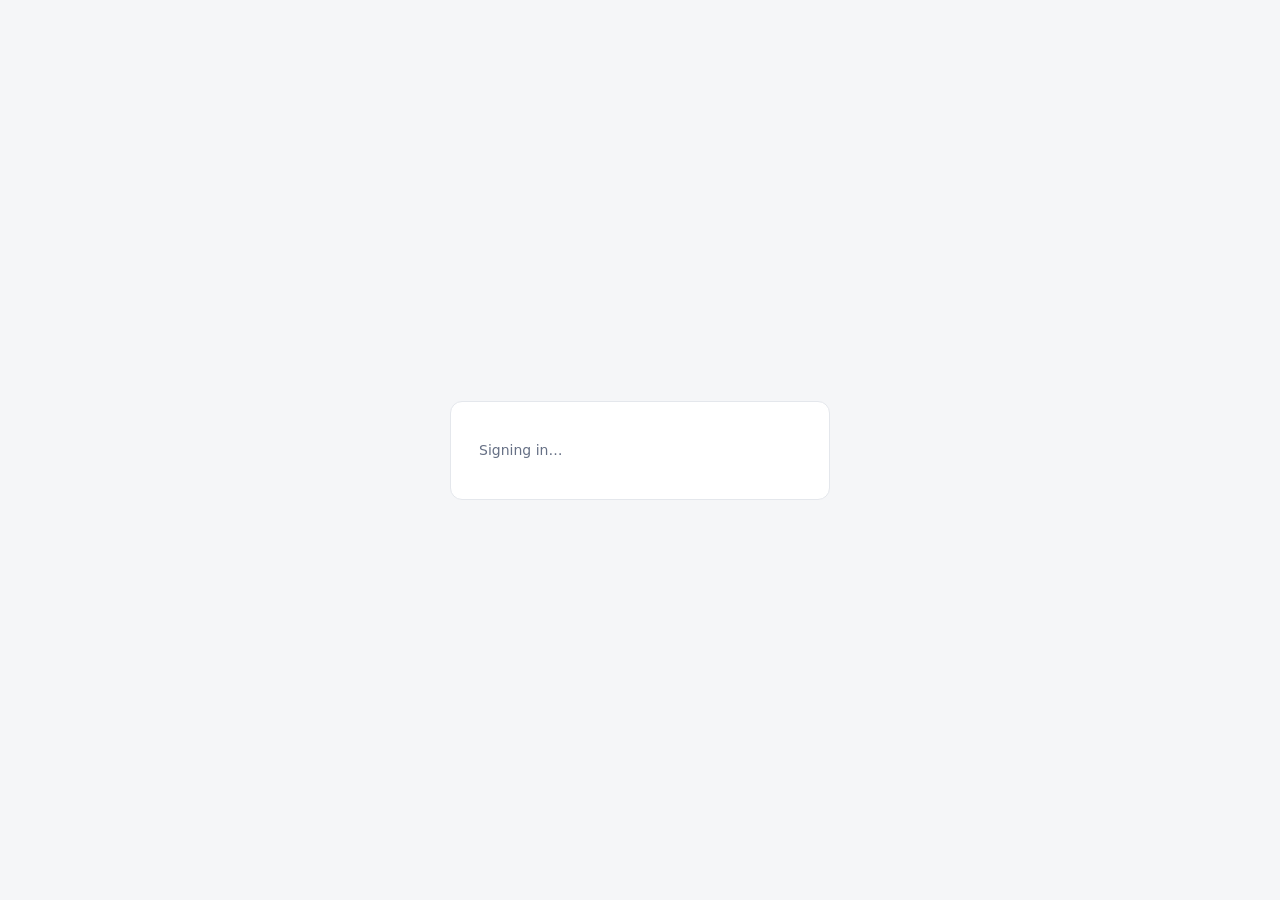
<file: frontend/callback.html>
<!doctype html>
<html lang="en">
<head>
  <meta charset="utf-8">
  <meta name="viewport" content="width=device-width, initial-scale=1">
  <title>Signing in · Open Terrace Analytics</title>
  <link rel="icon" type="image/png" href="logo.png">
  <link rel="stylesheet" href="app.css">
  <script src="config.js"></script>
  <script src="vendor/oidc-client-ts.min.js"></script>
  <script src="js/core.js"></script>
</head>
<body>
<div class="center-page"><div class="login-box"><p id="status" class="muted">Signing in…</p></div></div>
<script>
  // Cognito redirects here with ?code=...&state=...: exchange the code (PKCE), then go back to the page the user asked for.
  Auth.mgr().signinRedirectCallback().then((user) => {
    sessionStorage.setItem("signed-in", "1");                // the next page records the login
    const target = typeof user.state === "string" && user.state.startsWith("/") && !user.state.startsWith("//")
      ? user.state : "/";
    location.replace(target);
  }).catch((err) => {
    document.getElementById("status").innerHTML =
      `Sign-in failed: ${String(err.message || err).replace(/</g, "&lt;")}. <a href="/">Try again</a>.`;
  });
</script>
</body>
</html>
</file>
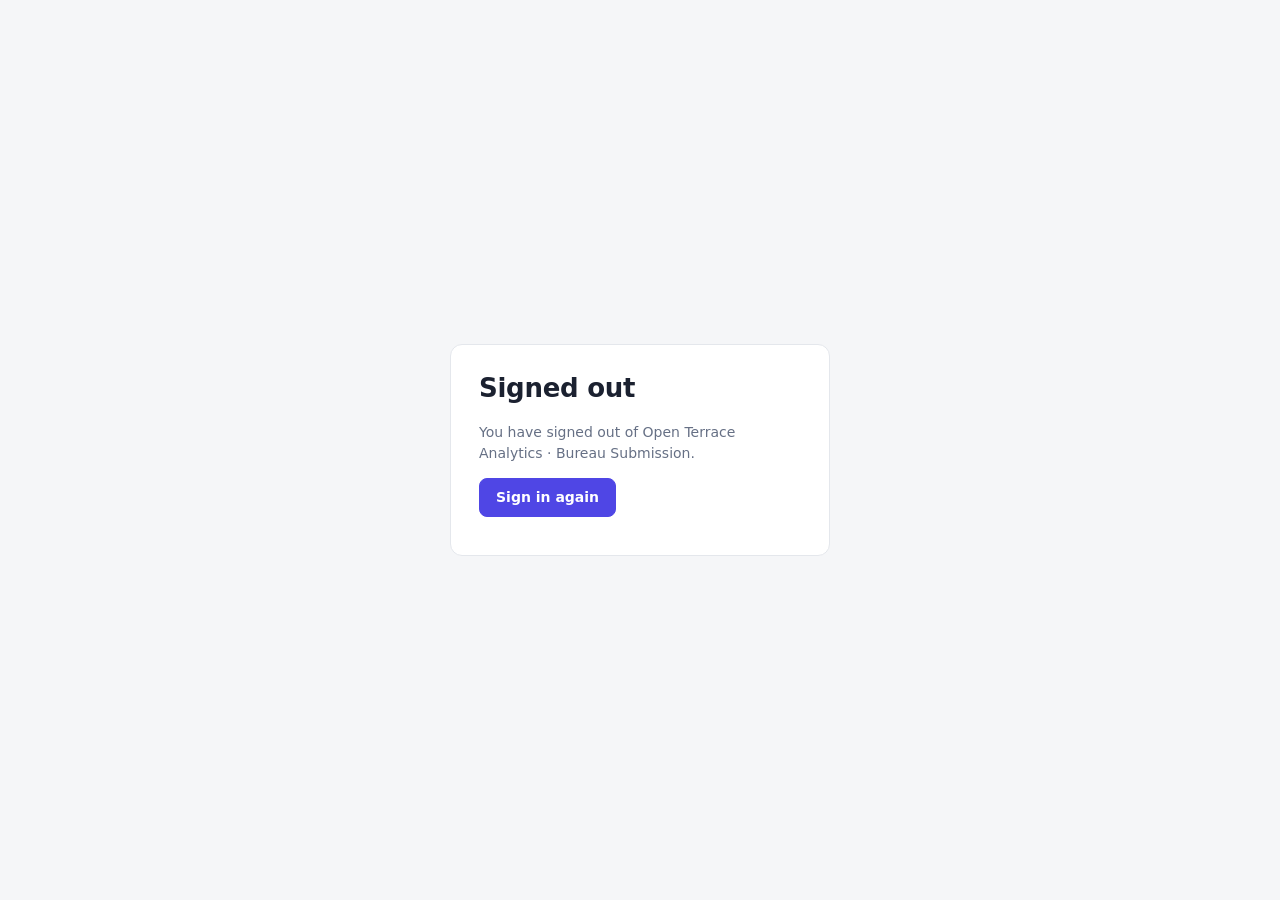
<file: frontend/signed-out.html>
<!doctype html>
<html lang="en">
<head>
  <meta charset="utf-8">
  <meta name="viewport" content="width=device-width, initial-scale=1">
  <title>Signed out · Open Terrace Analytics</title>
  <link rel="icon" type="image/png" href="logo.png">
  <link rel="stylesheet" href="app.css">
</head>
<body>
<div class="center-page"><div class="login-box">
  <h1>Signed out</h1>
  <p class="muted">You have signed out of Open Terrace Analytics · Bureau Submission.</p>
  <p><a class="button" href="/">Sign in again</a></p>
</div></div>
</body>
</html>
</file>
<file: frontend/app.css>
:root {
  --bg: #f5f6f8; --panel: #fff; --text: #1b2130; --muted: #667085; --line: #e4e7ec; --soft: #f9fafb;
  --accent: #4f46e5; --accent-soft: #eef0ff; --accent-text: #3f37c9;
  --ok: #157f3d; --ok-bg: #e7f6ec; --warn: #8a5a00; --warn-bg: #fdf3dc; --bad: #b42318; --bad-bg: #fdecea;
  --run: #3f37c9; --run-bg: #eef0ff; --radius: 12px; --sidebar: 248px;
  --nav-bg: #161936; --nav-text: #c8cbe4; --nav-muted: #858ab0; --nav-line: rgba(255, 255, 255, .08);
  --nav-hover: rgba(255, 255, 255, .06); --nav-active: rgba(129, 140, 248, .22);
}
* { box-sizing: border-box; }
html, body { margin: 0; }
body { font: 14px/1.5 Inter, system-ui, -apple-system, "Segoe UI", Roboto, sans-serif; background: var(--bg); color: var(--text); }
a { color: var(--accent-text); text-decoration: none; }
a:hover { text-decoration: underline; }
.icon { width: 18px; height: 18px; fill: none; stroke: currentColor; stroke-width: 1.8; stroke-linecap: round; stroke-linejoin: round; flex: none; }

/* ---------- shell */
.shell { display: flex; min-height: 100vh; }
.sidebar { width: var(--sidebar); background: var(--nav-bg); color: var(--nav-text); display: flex; flex-direction: column;
  position: sticky; top: 0; height: 100vh; }
.brand { display: flex; gap: 12px; align-items: center; padding: 18px 20px; border-bottom: 1px solid var(--nav-line); }
.brand-mark { width: 38px; height: 38px; border-radius: 10px; background: #fff; display: grid; place-items: center; flex: none; }
.brand-mark img { width: 28px; height: 28px; display: block; }
.brand strong { display: block; font-size: 15px; color: #fff; line-height: 1.25; }
.brand small, .user small { display: block; color: var(--nav-muted); font-size: 12.5px; }
.sidebar nav { padding: 12px; flex: 1; overflow-y: auto; }
.nav-group { font-size: 11.5px; font-weight: 600; letter-spacing: .06em; text-transform: uppercase; color: var(--nav-muted); margin: 16px 10px 6px; }
.nav-item { display: flex; align-items: center; gap: 12px; padding: 9px 12px; border-radius: 8px; color: var(--nav-text); margin-bottom: 2px; }
.nav-item:hover { background: var(--nav-hover); color: #fff; text-decoration: none; }
.nav-item.active { background: var(--nav-active); color: #fff; font-weight: 600; box-shadow: inset 3px 0 0 #818cf8; }
.nav-item.soon { color: #5f6488; cursor: default; }
.nav-item.soon:hover { background: none; color: #5f6488; }
.nav-item.soon em { margin-left: auto; font-style: normal; font-size: 11px; border: 1px solid var(--nav-line); border-radius: 8px; padding: 0 6px; }
.sidebar-foot { border-top: 1px solid var(--nav-line); padding: 14px 20px; }
.sidebar .user strong { color: #fff; }
.sidebar .avatar { background: rgba(255, 255, 255, .1); border-color: var(--nav-line); color: #fff; }
.sidebar .linkish { color: #a5b4fc; }
.worker { display: flex; align-items: center; gap: 8px; font-size: 13px; color: var(--nav-muted); margin-bottom: 12px; }
.worker .dot { width: 8px; height: 8px; border-radius: 50%; background: #9aa1ad; }
.worker.ok .dot { background: #22a35a; } .worker.down { color: #fca5a5; } .worker.down .dot { background: #f87171; }
.user { display: flex; gap: 10px; align-items: center; }
.avatar { width: 34px; height: 34px; border-radius: 50%; background: var(--soft); border: 1px solid var(--line); display: grid; place-items: center; font-size: 12px; font-weight: 600; }

.main { flex: 1; min-width: 0; display: flex; flex-direction: column; }
.topbar { height: 64px; background: var(--panel); border-bottom: 1px solid var(--line); display: flex; align-items: center; gap: 16px; padding: 0 28px;
  position: sticky; top: 0; z-index: 5; }
.crumbs { flex: 1; color: var(--muted); }
.crumbs a { color: var(--text); font-weight: 600; } .crumbs span { margin: 0 6px; }
.tenant-picker { display: flex; align-items: center; gap: 8px; }
.tenant-picker label { margin: 0; font-weight: 500; color: var(--muted); }
.content { padding: 28px; max-width: 1360px; width: 100%; }

/* ---------- page parts */
.page-head { display: flex; align-items: flex-start; justify-content: space-between; gap: 16px; margin-bottom: 20px; }
h1 { font-size: 26px; margin: 0; letter-spacing: -.01em; }
.subtitle { color: var(--muted); margin: 4px 0 0; }
h2 { font-size: 16px; margin: 0; }
.panel { background: var(--panel); border: 1px solid var(--line); border-radius: var(--radius); padding: 20px; margin-bottom: 20px; }
.panel-head { display: flex; justify-content: space-between; align-items: center; padding: 16px 20px; border-bottom: 1px solid var(--line); }
.panel.flush { padding: 0; overflow: hidden; }
.panel.flush table { border: 0; }
.panel.flush .panel-body { padding: 16px 20px; }
.grid { display: grid; gap: 20px; }
.cards { grid-template-columns: repeat(auto-fit, minmax(220px, 1fr)); margin-bottom: 20px; }
.card { background: var(--panel); border: 1px solid var(--line); border-radius: var(--radius); padding: 20px; }
.card .label { color: var(--muted); } .card .value { font-size: 30px; font-weight: 600; margin: 4px 0; }
.card .hint { margin: 0; }

.table-wrap { overflow-x: auto; }
table { width: 100%; border-collapse: collapse; background: var(--panel); }
th, td { text-align: left; padding: 11px 16px; border-bottom: 1px solid var(--line); vertical-align: top; }
th { font-size: 12.5px; font-weight: 500; color: var(--muted); background: var(--soft); }
tr:last-child td { border-bottom: 0; }
td.num, th.num { text-align: right; font-variant-numeric: tabular-nums; }
.muted { color: var(--muted); }
.mono { font-family: ui-monospace, "Cascadia Mono", Consolas, monospace; font-size: 12.5px; }
.badge { display: inline-flex; align-items: center; gap: 6px; padding: 2px 10px; border-radius: 999px; font-size: 12px; font-weight: 600; white-space: nowrap; }
.b-SUCCEEDED, .b-ACCEPTED, .b-VALIDATED { color: var(--ok); background: var(--ok-bg); }
.b-FAILED, .b-REJECTED, .b-REJECT_RECORD, .b-REJECT_FILE { color: var(--bad); background: var(--bad-bg); }
.b-PARTIAL, .b-REJECT_SEGMENT, .b-REJECT_FIELD, .b-WARN, .b-CANCELLED, .b-PURGED { color: var(--warn); background: var(--warn-bg); }
.b-PENDING, .b-RUNNING, .b-BUILDING, .b-EXTRACTED { color: var(--run); background: var(--run-bg); }
.flash { padding: 12px 16px; border-radius: 10px; margin-bottom: 16px; border: 1px solid transparent; }
.flash.ok { background: var(--ok-bg); color: var(--ok); border-color: #c6ebd3; }
.flash.error { background: var(--bad-bg); color: var(--bad); border-color: #f6cfca; }

/* ---------- forms */
form.inline { display: inline; }
label { display: block; font-weight: 600; margin: 14px 0 6px; }
.choices label { display: inline-flex; align-items: center; gap: 8px; font-weight: 400; margin: 4px 18px 4px 0; }
input[type=date], select, input[type=text], textarea { padding: 8px 10px; border: 1px solid var(--line); border-radius: 8px; font: inherit; background: #fff; color: var(--text); }
input:focus, select:focus, textarea:focus { outline: 2px solid var(--accent-soft); border-color: var(--accent); }
button, .button { display: inline-flex; align-items: center; gap: 8px; background: var(--accent); color: #fff; border: 1px solid var(--accent); border-radius: 8px;
  padding: 8px 16px; font: inherit; font-weight: 600; cursor: pointer; text-decoration: none; white-space: nowrap; }
button:hover, .button:hover { filter: brightness(1.05); text-decoration: none; }
button.secondary, .button.secondary { background: #fff; color: var(--text); border-color: var(--line); }
button.small { padding: 3px 10px; font-size: 12.5px; font-weight: 500; }
.row { display: flex; gap: 16px; flex-wrap: wrap; align-items: flex-end; }
.hint { color: var(--muted); font-size: 12.5px; margin-top: 4px; }
.disabled { color: #a3a9b5; }
.error-text { color: var(--bad); white-space: pre-wrap; }
.pager { margin-top: 12px; display: flex; gap: 12px; align-items: center; }

@media (max-width: 900px) {
  .sidebar { width: 64px; } .brand span:last-child, .nav-item span, .nav-item em, .nav-group, .sidebar-foot .user span:last-child,
  .worker { font-size: 0; } .brand { padding: 14px; } .nav-item { justify-content: center; }
  .topbar { padding: 0 16px; } .content { padding: 16px; } .crumbs { display: none; }
}

/* Exceptions page */
.grid.two { grid-template-columns: repeat(auto-fit, minmax(360px, 1fr)); }
.stack input[type=text], .stack textarea, .stack select { width: 100%; box-sizing: border-box; }
.stack .row > div { flex: 1; min-width: 140px; }
.scope { padding: 14px 20px; }
.scope label { margin-top: 0; }
.status { display: flex; justify-content: space-between; align-items: center; gap: 16px; border-left: 4px solid var(--ok); }
.status.stale { border-left-color: var(--warn); }
tr.removed td { color: var(--muted); }
label.confirm { display: flex; gap: 8px; align-items: flex-start; font-weight: 400; background: var(--warn-bg);
  border-radius: 8px; padding: 10px 12px; }
.b-DRAFT { color: var(--accent-text); background: var(--accent-soft); }
.status .actions { display: flex; gap: 8px; flex: none; }
.steps { display: flex; gap: 0; list-style: none; padding: 0; margin: 0 0 20px; counter-reset: step; }
.steps li { flex: 1; padding: 10px 14px; border: 1px solid var(--line); background: var(--panel); color: var(--muted);
  counter-increment: step; font-weight: 500; }
.steps li::before { content: counter(step) ". "; }
.steps li + li { border-left: 0; }
.steps li:first-child { border-radius: var(--radius) 0 0 var(--radius); }
.steps li:last-child { border-radius: 0 var(--radius) var(--radius) 0; }
.steps li.done { color: var(--ok); }
.steps li.current { background: var(--accent-soft); color: var(--accent-text); font-weight: 600; }
.button.small { padding: 3px 10px; font-size: 12.5px; }

/* Findings by category (request and findings pages) */
details.category { border-top: 1px solid var(--line); }
details.category > summary { display: flex; align-items: center; gap: 10px; padding: 12px 20px; cursor: pointer; }
details.category > summary:hover { background: var(--soft); }
details.category[open] > summary { border-bottom: 1px solid var(--line); }
.small-text { font-size: 11.5px; }
tr.expected td { color: var(--muted); }
.b-EXPECTED { color: var(--muted); background: var(--soft); }

/* Dashboard */
.segmented { display: inline-flex; border: 1px solid var(--line); border-radius: 8px; overflow: hidden; background: var(--panel); }
.segmented a { padding: 6px 12px; color: var(--text); border-left: 1px solid var(--line); font-size: 13px; }
.segmented a:first-child { border-left: 0; }
.segmented a.on { background: var(--accent-soft); color: var(--accent-text); font-weight: 600; }
.segmented a:hover { text-decoration: none; background: var(--soft); }
.head-actions { display: flex; gap: 8px; flex-wrap: wrap; align-items: flex-start; }
.type-tabs { display: flex; gap: 4px; border-bottom: 1px solid var(--line); margin: 0 0 18px; }
.type-tabs a { padding: 10px 18px; font-size: 15px; font-weight: 600; color: var(--muted); border-bottom: 3px solid transparent;
  margin-bottom: -1px; display: inline-flex; align-items: center; }
.type-tabs a:hover { color: var(--text); text-decoration: none; }
.type-tabs a.on { color: var(--accent-text); border-bottom-color: var(--accent); }
.count-badge { display: inline-block; min-width: 18px; margin-left: 6px; padding: 0 5px; border-radius: 9px; background: var(--bad); color: #fff; font-size: 11px; line-height: 18px; text-align: center; }
.kpis { display: grid; grid-template-columns: repeat(auto-fit, minmax(150px, 1fr)); gap: 12px; margin-bottom: 16px; }
.kpi { display: flex; flex-direction: column; gap: 2px; background: var(--panel); border: 1px solid var(--line);
  border-radius: var(--radius); padding: 14px 16px; color: var(--text); border-top: 3px solid var(--line); }
a.kpi:hover { text-decoration: none; border-color: var(--accent); }
.kpi .label { color: var(--muted); font-size: 12.5px; }
.kpi .value { font-size: 28px; font-weight: 600; font-variant-numeric: tabular-nums; }
.kpis.small .value { font-size: 22px; }
.kpi .hint { color: var(--muted); font-size: 12px; }
.k-AWAITING_EXCEPTIONS { border-top-color: var(--accent); }
.k-IN_PROGRESS { border-top-color: var(--run); }
.k-VALIDATED { border-top-color: var(--warn); }
.k-COMPLETED { border-top-color: var(--ok); }
.k-FAILED { border-top-color: var(--bad); }
.k-CANCELLED { border-top-color: #9aa1ad; }
.s-AWAITING_EXCEPTIONS { color: var(--accent-text); background: var(--accent-soft); }
.s-IN_PROGRESS { color: var(--run); background: var(--run-bg); }
.s-VALIDATED { color: var(--warn); background: var(--warn-bg); }
.s-COMPLETED { color: var(--ok); background: var(--ok-bg); }
.s-FAILED { color: var(--bad); background: var(--bad-bg); }
.s-CANCELLED { color: var(--muted); background: var(--soft); }
.attention { list-style: none; margin: 0; padding: 0; }
.attention li { padding: 10px 20px; border-bottom: 1px solid var(--line); border-left: 3px solid var(--warn); }
.attention li.bad { border-left-color: var(--bad); }
.attention li:last-child { border-bottom: 0; }
.attention li div { color: var(--muted); font-size: 12.5px; }
.meter-row { margin-bottom: 14px; }
.meter-label { display: flex; justify-content: space-between; gap: 8px; margin-bottom: 4px; flex-wrap: wrap; }
.meter { height: 8px; background: var(--soft); border-radius: 999px; overflow: hidden; }
.meter span { display: block; height: 100%; background: var(--accent); border-radius: 999px; }
.nowrap { white-space: nowrap; }

/* Rules & policies */
table.rules tr.changed td { background: var(--accent-soft); }
table.rules tr.off td:not(:last-child) { color: var(--muted); }
.rule-form { display: flex; gap: 6px; align-items: center; flex-wrap: wrap; }
.rule-form select, .rule-form input[type=text] { padding: 4px 8px; font-size: 13px; }
label.toggle { display: inline-flex; gap: 4px; align-items: center; font-weight: 500; margin: 0; }
pre.sql { white-space: pre-wrap; font-size: 12px; background: var(--soft); border: 1px solid var(--line); border-radius: 8px; padding: 8px 10px; margin: 6px 0 0; }
button.linkish { background: none; border: 0; padding: 0; color: var(--accent-text); font: inherit; font-size: 12.5px; cursor: pointer; }
button.linkish:hover { text-decoration: underline; filter: none; }
.rule-form input[type=date], .rule-form input[type=number] { padding: 4px 8px; font-size: 13px; border: 1px solid var(--line); border-radius: 8px; }
.custom-form fieldset { border: 1px solid var(--line); border-radius: 10px; padding: 4px 14px 12px; margin: 14px 0 0; }
.custom-form legend { font-weight: 600; padding: 0 6px; }
.custom-form .row > div { min-width: 140px; }
.custom-form .grow { flex: 1; }
.preview { margin-top: 12px; background: var(--soft); border: 1px solid var(--line); border-radius: 10px; padding: 12px 14px; }
table.mini { width: auto; margin-top: 8px; } table.mini td, table.mini th { padding: 4px 10px; }

/* Static frontend */
[x-cloak] { display: none !important; }
.loading { color: var(--muted); padding: 24px 0; }
.center-page { display: grid; place-items: center; min-height: 100vh; }

/* Login */
body.login-page { display: grid; place-items: center; min-height: 100vh; }
.login-box { width: 100%; max-width: 380px; background: var(--panel); border: 1px solid var(--line); border-radius: var(--radius);
  padding: 24px 28px; margin: 16px; box-sizing: border-box; }
.login-box .brand { padding: 0 0 16px; border-bottom: 0; }
.login-box input[type=text], .login-box input[type=password] { width: 100%; box-sizing: border-box; }
.stack.narrow { max-width: 420px; }
.stack.narrow input[type=password] { width: 100%; box-sizing: border-box; }
input[type=password] { padding: 8px 10px; border: 1px solid var(--line); border-radius: 8px; font: inherit; }
.user-actions { margin-top: 8px; font-size: 12.5px; display: flex; gap: 12px; }

/* ---------- How to page */
.howto h2 { font-size: 17px; margin: 0 0 14px; }
.flow { list-style: none; margin: 0; padding: 0; display: grid; grid-template-columns: repeat(6, minmax(0, 1fr)); gap: 28px; }
.flow li { position: relative; display: flex; }
.flow li + li::before { content: "→"; position: absolute; left: -22px; top: 50%; transform: translateY(-50%); color: var(--accent);
  font-size: 18px; font-weight: 700; }
.flow-step { flex: 1; display: flex; flex-direction: column; gap: 6px; padding: 16px 14px; border: 1px solid var(--line);
  border-top: 3px solid var(--accent); border-radius: var(--radius); background: var(--panel); color: var(--text); }
a.flow-step:hover { text-decoration: none; border-color: var(--accent); box-shadow: 0 2px 10px rgba(79, 70, 229, .12); }
.flow-step strong { font-size: 14.5px; }
.flow-step span:not(.flow-no) { color: var(--muted); font-size: 13px; flex: 1; }
.flow-step em { font-style: normal; font-size: 12px; color: var(--accent-text); font-weight: 600; }
.flow-step.outside { border-style: dashed; border-top-style: solid; border-top-color: #9aa1ad; background: var(--soft); }
.flow-no { width: 26px; height: 26px; border-radius: 50%; background: var(--accent); color: #fff; display: inline-grid;
  place-items: center; font-size: 13px; font-weight: 700; flex: none; }
.flow-step.outside .flow-no { background: #9aa1ad; }
.flow-loop { margin: 18px 0 0; padding: 12px 16px; border-radius: 10px; background: var(--warn-bg); color: var(--text); }
.flow-loop span { color: var(--warn); font-weight: 700; margin-right: 4px; }
.howto-steps { display: grid; grid-template-columns: repeat(auto-fit, minmax(300px, 1fr)); gap: 16px 28px; }
.howto-steps h3 { display: flex; align-items: center; gap: 10px; font-size: 15px; margin: 0 0 6px; }
.howto-steps ul, .howto-admin ul { margin: 0; padding-left: 20px; } .howto-steps li, .howto-admin li { margin-bottom: 4px; }
.howto-table td { border-bottom: 1px solid var(--line); background: none; } .howto-table td:first-child { white-space: nowrap; }
.outcomes { display: grid; gap: 10px; }
.outcome { display: flex; flex-direction: column; gap: 2px; padding: 12px 14px; border-radius: 10px; border-left: 4px solid; }
.outcome span { font-size: 13px; } .outcome em { font-style: normal; font-size: 12.5px; font-weight: 600; }
.outcome.bad { background: var(--bad-bg); border-color: var(--bad); } .outcome.bad em { color: var(--bad); }
.outcome.warn { background: var(--warn-bg); border-color: var(--warn); } .outcome.warn em { color: var(--warn); }
.outcome.info { background: var(--soft); border-color: #9aa1ad; } .outcome.info em { color: var(--muted); }
.glossary { display: grid; grid-template-columns: max-content 1fr; gap: 8px 24px; margin: 0; }
.glossary dt { font-weight: 600; } .glossary dd { margin: 0; color: var(--muted); }
.howto-admin summary { cursor: pointer; list-style: none; } .howto-admin summary h2 { display: inline; margin: 0; }
.howto-admin summary::before { content: "▸ "; color: var(--muted); } .howto-admin[open] summary::before { content: "▾ "; }
.howto-admin[open] summary { margin-bottom: 12px; }
@media (max-width: 1100px) {
  .flow { grid-template-columns: repeat(3, minmax(0, 1fr)); }
  .flow li:nth-child(4)::before { display: none; }
}
@media (max-width: 640px) {
  .flow { grid-template-columns: 1fr; gap: 26px; }
  .flow li + li::before { content: "↓"; left: 50%; top: -22px; transform: translateX(-50%); display: block; }
  .glossary { grid-template-columns: 1fr; } .glossary dd { margin-bottom: 6px; }
}
</file>
